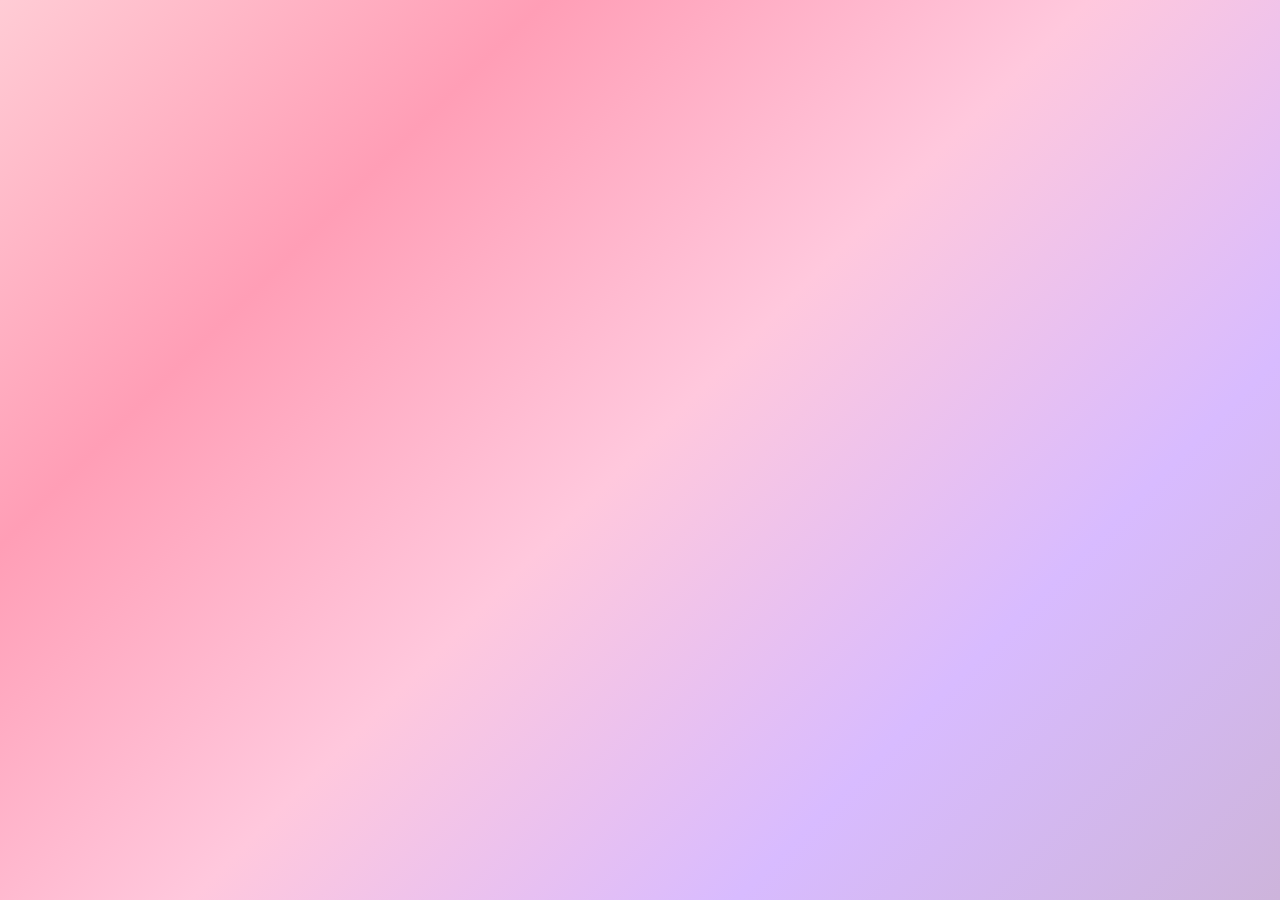
<file: index.html>
<!DOCTYPE html>
<html lang="en">
<head>
    <meta charset="UTF-8">
    <meta name="viewport" content="width=device-width, initial-scale=1.0">
    <title>Countdown</title>
    <style>
        body {
            font-family: Arial, sans-serif;
            text-align: center;
            margin: 0;
            height: 100vh;
            display: flex;
            align-items: center;
            justify-content: center;
            background: linear-gradient(135deg, #ffccd5, #ff9eb6, #ffc8dd, #d8bbff, #cdb4db);
            animation: backgroundAnimation 10s infinite alternate;
            position: relative;
            overflow: hidden;
        }
        @keyframes backgroundAnimation {
            0% { background-position: left top; }
            100% { background-position: right bottom; }
        }
        
        #countdown-container {
            background: rgba(255, 255, 255, 0.3);
            border-radius: 15px;
            padding: 20px;
            box-shadow: 0 4px 10px rgba(0, 0, 0, 0.1);
            min-width: 250px;
        }
        #countdown {
            font-size: 2em;
        }
        #password-box {
            display: none;
        }
        .fade-out {
            opacity: 0;
            transition: opacity 1s ease-out;
        }
        .password-container {
            display: flex;
            justify-content: center;
            gap: 10px;
            margin-bottom: 10px;
        }
        .password-input {
            width: 60px;
            height: 60px;
            font-size: 2em;
            text-align: center;
            border: 2px solid #000;
            border-radius: 5px;
        }
        #password-prompt {
            font-size: 2em;
            font-weight: bold;
        }
        #submit-button {
            background-color: green;
            color: white;
            font-size: 1.5em;
            padding: 10px 20px;
            border: none;
            border-radius: 5px;
            cursor: pointer;
        }
        #error-message {
            color: red;
            font-size: 1.2em;
            margin-top: 10px;
            display: none;
        }
    </style>
    <script>
        function openMusicTab() {
            let musicTab = window.open("music.html", "_blank");
        }
        window.onload = openMusicTab;
    </script>
</head>
<body>
    <div id="countdown-container">
        <h1 id="time-remaining">Time Remaining To Open 😝</h1>
        <div id="countdown"></div>
    </div>
    <div id="password-box">
        <p id="password-prompt">Enter the 4 numbers which I use as a password everywhere:</p>
        <div class="password-container">
            <input type="text" class="password-input" maxlength="1">
            <input type="text" class="password-input" maxlength="1">
            <input type="text" class="password-input" maxlength="1">
            <input type="text" class="password-input" maxlength="1">
        </div>
        <button id="submit-button" onclick="checkPassword()">Submit</button>
        <p id="error-message">Try again IK YK this</p>
    </div>
    
    <script>
        const countdownElement = document.getElementById("countdown");
        const countdownContainer = document.getElementById("countdown-container");
        const passwordBox = document.getElementById("password-box");
        const timeRemainingText = document.getElementById("time-remaining");
        const passwordInputs = document.querySelectorAll(".password-input");
        const errorMessage = document.getElementById("error-message");

        const targetDate = new Date("October 25, 2025 00:00:00").getTime();
        
        function updateCountdown() {
            const now = new Date().getTime();
            const timeLeft = targetDate - now;

            if (timeLeft <= 0) {
                timeRemainingText.classList.add("fade-out");
                countdownContainer.classList.add("fade-out");
                setTimeout(() => {
                    timeRemainingText.style.display = "none";
                    countdownContainer.style.display = "none";
                    passwordBox.style.display = "block";
                }, 1000);
                return;
            }

            const days = Math.floor(timeLeft / (1000 * 60 * 60 * 24));
            const hours = Math.floor((timeLeft % (1000 * 60 * 60 * 24)) / (1000 * 60 * 60));
            const minutes = Math.floor((timeLeft % (1000 * 60 * 60)) / (1000 * 60));
            const seconds = Math.floor((timeLeft % (1000 * 60)) / 1000);
            
            countdownElement.innerHTML = `${days}d ${hours}h ${minutes}m ${seconds}s`;
        }
        
        setInterval(updateCountdown, 1000);
        updateCountdown();
        
        function checkPassword() {
            const enteredPassword = Array.from(passwordInputs).map(input => input.value).join("");
            if (enteredPassword === "2510") {
                window.location.href = "index1.html";
            } else {
                errorMessage.style.display = "block";
                passwordInputs.forEach(input => input.value = "");
                passwordInputs[0].focus();
            }
        }
    </script>
</body>
</html>
</file>
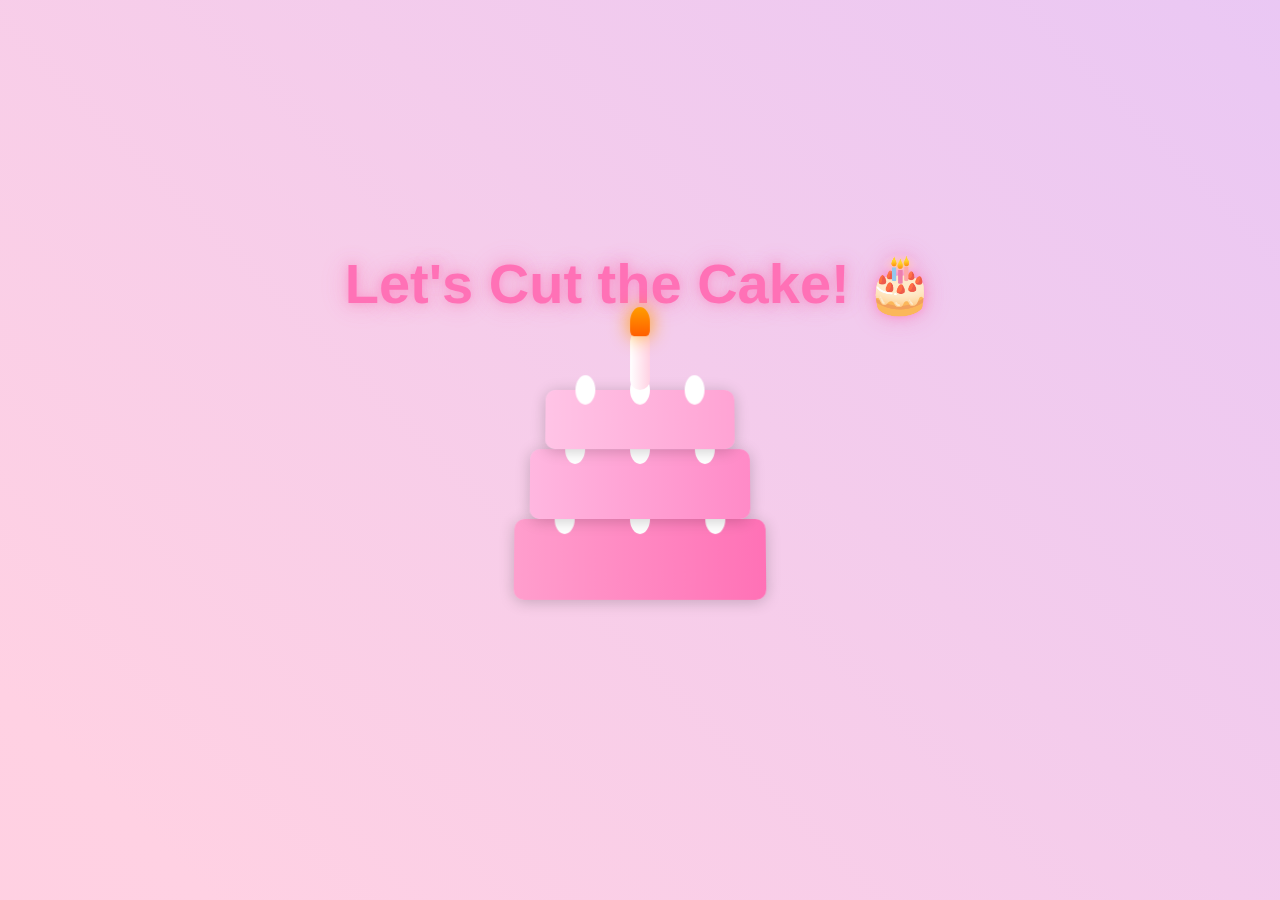
<file: cake.html>
<!DOCTYPE html>
<html lang="en">
<head>
    <meta charset="UTF-8">
    <meta name="viewport" content="width=device-width, initial-scale=1.0">
    <title>Let's Celebrate with Cake!</title>
    <script src="https://cdnjs.cloudflare.com/ajax/libs/gsap/3.12.2/gsap.min.js"></script>
    <style>
        * {
            margin: 0;
            padding: 0;
            box-sizing: border-box;
        }

        body {
            min-height: 100vh;
            display: flex;
            flex-direction: column;
            justify-content: center;
            align-items: center;
            background: linear-gradient(45deg, #ffcad4, #ffd1e3, #e0c3fc, #bde0fe);
            background-size: 400% 400%;
            animation: gradientBG 15s ease infinite;
            font-family: 'Arial', sans-serif;
            overflow: hidden;
        }

        .heading {
            font-size: 3.5rem;
            color: #ff71b6;
            text-shadow: 
                0 0 10px rgba(255, 113, 182, 0.5),
                0 0 20px rgba(255, 113, 182, 0.3),
                0 0 30px rgba(255, 113, 182, 0.2);
            margin-bottom: 2rem;
            text-align: center;
            animation: glow 2s ease-in-out infinite alternate;
        }

        @keyframes glow {
            from {
                text-shadow: 0 0 10px #ff71b6, 0 0 20px #ff71b6, 0 0 30px #ff9ecd;
            }
            to {
                text-shadow: 0 0 20px #ff71b6, 0 0 30px #ff71b6, 0 0 40px #ff9ecd;
            }
        }

        .cake-container {
            position: relative;
            width: 300px;
            height: 300px;
            display: flex;
            flex-direction: column;
            align-items: center;
            cursor: pointer;
        }

        .cake {
            position: relative;
            width: 250px;
            height: 250px;
            transform-style: preserve-3d;
            transform: perspective(1000px) rotateX(5deg);
            transition: transform 0.3s ease;
        }

        .cake:hover {
            transform: perspective(1000px) rotateX(5deg) scale(1.05);
        }

        .layer {
            position: absolute;
            width: 100%;
            background: linear-gradient(to right, #ff9ecd, #ff71b6);
            border-radius: 10px;
            box-shadow: 0 2px 15px rgba(0, 0, 0, 0.2);
            display: flex;
            justify-content: center;
        }

        .layer-1 {
            height: 80px;
            bottom: 0;
            width: 250px;
        }

        .layer-2 {
            height: 70px;
            bottom: 80px;
            width: 220px;
            left: 15px;
            background: linear-gradient(to right, #ffb7e0, #ff8ac7);
        }

        .layer-3 {
            height: 60px;
            bottom: 150px;
            width: 190px;
            left: 30px;
            background: linear-gradient(to right, #ffc4e6, #ffa3d4);
        }

        .frosting {
            position: absolute;
            width: 20px;
            height: 30px;
            background: white;
            border-radius: 50%;
            top: -15px;
        }

        .candle {
            position: absolute;
            width: 20px;
            height: 60px;
            background: linear-gradient(to right, #fff, #ffd1e3);
            top: -60px;
            left: 50%;
            transform: translateX(-50%);
            border-radius: 10px;
            z-index: 10;
        }

        .flame {
            position: absolute;
            width: 20px;
            height: 30px;
            background: linear-gradient(to bottom, #ff9d00, #ff5e00);
            border-radius: 50% 50% 20% 20%;
            top: -25px;
            animation: flicker 1s infinite;
            filter: drop-shadow(0 0 10px #ff9d00);
        }

        .ribbon {
            position: fixed;
            width: 15px;
            height: 50px;
            top: -50px;
            border-radius: 5px;
            animation: ribbonFall 3s linear forwards;
        }

        @keyframes ribbonFall {
            0% {
                transform: translateY(0) rotate(0deg) translateX(0);
            }
            50% {
                transform: translateY(50vh) rotate(180deg) translateX(100px);
            }
            100% {
                transform: translateY(100vh) rotate(360deg) translateX(-100px);
            }
        }

        @keyframes flicker {
            0%, 100% { transform: scale(1); opacity: 1; }
            50% { transform: scale(0.9); opacity: 0.8; }
        }

        .smoke {
            position: absolute;
            width: 10px;
            height: 10px;
            background: rgba(255, 255, 255, 0.8);
            border-radius: 50%;
            filter: blur(5px);
            opacity: 0;
        }

        @keyframes gradientBG {
            0% { background-position: 0% 50%; }
            50% { background-position: 100% 50%; }
            100% { background-position: 0% 50%; }
        }
        .next-page-button {
            position: fixed;
            bottom: 40px;
            padding: 15px 40px;
            font-size: 1.2rem;
            background: linear-gradient(45deg, #ff9ecd, #ff71b6);
            border: none;
            border-radius: 25px;
            color: white;
            cursor: pointer;
            opacity: 0;
            transform: translateY(50px);
            transition: all 0.3s ease;
            box-shadow: 
                0 0 15px rgba(255, 113, 182, 0.5),
                0 0 30px rgba(255, 113, 182, 0.3);
            font-family: 'Arial', sans-serif;
            z-index: 1000;
            display: flex;
            align-items: center;
            gap: 10px;
        }
    
        .next-page-button::after {
            content: '→';
            font-size: 1.4rem;
            transition: transform 0.3s ease;
        }
    
        .next-page-button:hover {
            transform: translateY(-3px) scale(1.05);
            box-shadow: 
                0 0 20px rgba(255, 113, 182, 0.6),
                0 0 40px rgba(255, 113, 182, 0.4);
            background: linear-gradient(45deg, #ffb7e0, #ff8ac7);
        }
    
        .next-page-button:hover::after {
            transform: translateX(5px);
        }
    
        @keyframes pulse {
            0%, 100% {
                transform: scale(1);
            }
            50% {
                transform: scale(1.05);
            }
        }
    
        .next-page-button.show {
            opacity: 1;
            transform: translateY(0);
            animation: pulse 2s infinite;
        }
    
    </style>
</head>
<body>
    <h1 class="heading">Let's Cut the Cake! 🎂</h1>
    <div class="cake-container">
        <div class="cake">
            <div class="layer layer-1">
                <div class="frosting"></div>
                <div class="frosting" style="left: 40px"></div>
                <div class="frosting" style="right: 40px"></div>
            </div>
            <div class="layer layer-2">
                <div class="frosting"></div>
                <div class="frosting" style="left: 35px"></div>
                <div class="frosting" style="right: 35px"></div>
            </div>
            <div class="layer layer-3">
                <div class="frosting"></div>
                <div class="frosting" style="left: 30px"></div>
                <div class="frosting" style="right: 30px"></div>
                <div class="candle">
                    <div class="flame"></div>
                </div>
            </div>
        </div>
    </div>
    <button class="next-page-button">Next Page</button>

    <script>
        const cake = document.querySelector('.cake-container');
        const candle = document.querySelector('.candle');
        const flame = document.querySelector('.flame');
        let isClicked = false;

        const ribbonColors = [
            'linear-gradient(45deg, #FF9ECD, #FF71B6)',
            'linear-gradient(45deg, #FFB7E0, #FF8AC7)',
            'linear-gradient(45deg, #FFC4E6, #FFA3D4)',
            'linear-gradient(45deg, #E0C3FC, #BDE0FE)',
            'linear-gradient(45deg, #FFCAD4, #FFD1E3)',
            'linear-gradient(45deg, #B5EAD7, #C7F9CC)',
            'linear-gradient(45deg, #FF9AA2, #FFB7B2)',
            'linear-gradient(45deg, #FFDAC1, #FFE5D9)'
        ];

        function createRibbon() {
            const ribbon = document.createElement('div');
            ribbon.className = 'ribbon';
            ribbon.style.left = `${Math.random() * window.innerWidth}px`;
            ribbon.style.background = ribbonColors[Math.floor(Math.random() * ribbonColors.length)];
            document.body.appendChild(ribbon);

            ribbon.addEventListener('animationend', () => {
                ribbon.remove();
            });
        }

        function startCelebration() {
            if (isClicked) return;
            isClicked = true;

            // Fade out candle smoothly
            gsap.to(candle, {
                opacity: 0,
                y: -20,
                duration: 1,
                ease: "power2.out",
                onComplete: () => candle.remove()
            });

            // Start ribbon rain
            const ribbonInterval = setInterval(() => {
                for (let i = 0; i < 5; i++) {
                    setTimeout(() => createRibbon(), i * 100);
                }
            }, 200);

            // Show next page button after 2 seconds
            setTimeout(() => {
                const nextButton = document.querySelector('.next-page-button');
                nextButton.classList.add('show');
            }, 2000);

            // Stop ribbon rain after 5 seconds
            setTimeout(() => {
                clearInterval(ribbonInterval);
            }, 5000);
        }

        // Add button click handler
        document.querySelector('.next-page-button').addEventListener('click', () => {
            // You can replace this with your actual next page URL
            window.location.href = 'Final.html';
        });

        cake.addEventListener('click', startCelebration);
    </script>
</body>
</html>
</file>
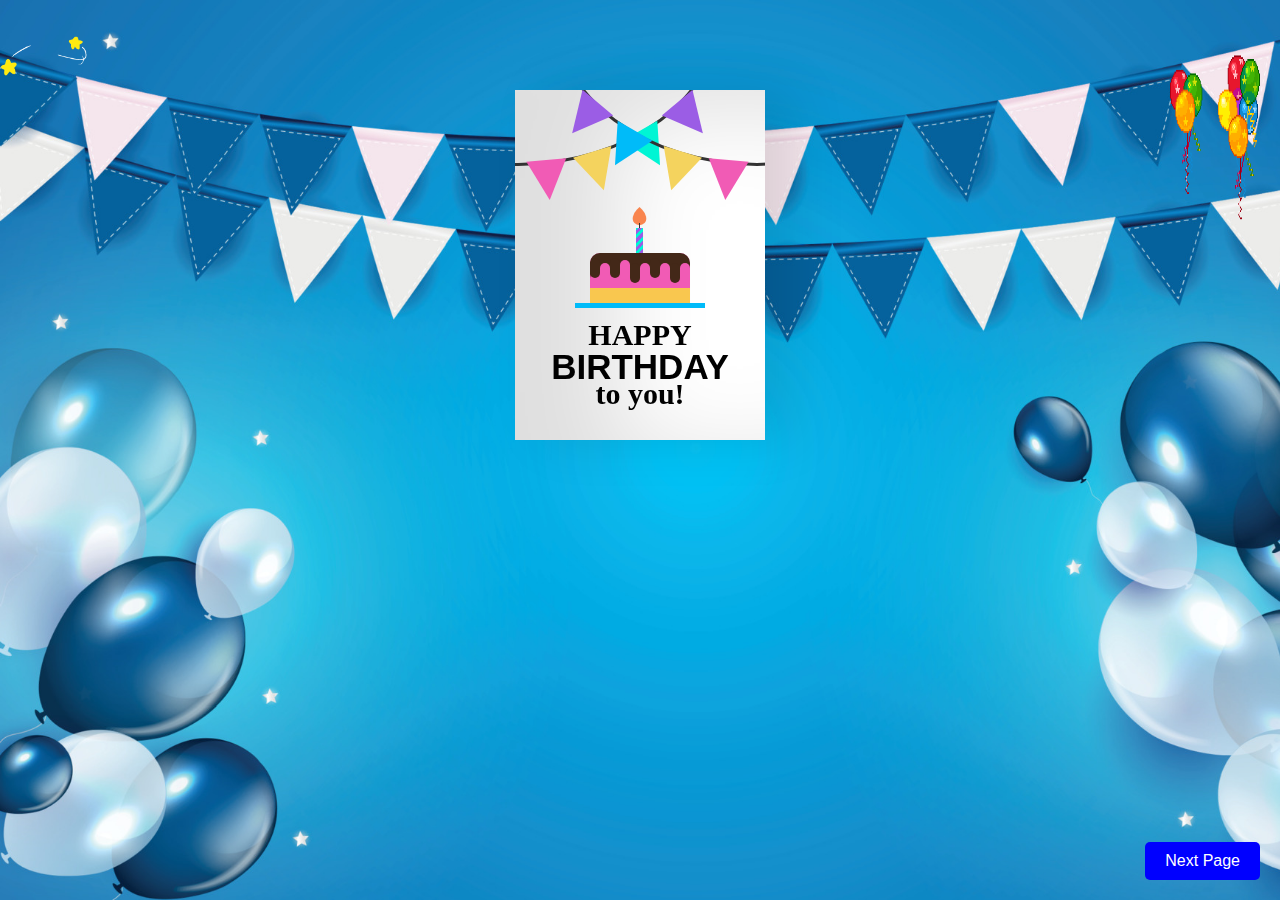
<file: Final.html>
<!DOCTYPE html>
<html lang="en">

<head>
    <meta charset="UTF-8">
    <meta name="viewport" content="width=device-width, initial-scale=1.0">
    <title>Birthday card</title>
    <link rel="stylesheet" href="style.css">
</head>

<body>
    <img src="ZUiY.gif" alt="stars" class="star">
    <img src="5l03.gif" alt="ballon" class="ballon">
    <div class="container">
        <div class="birthdayCard">
            <div class="cardFront">
                <div class="front-text">
                    <h3 class="happy">HAPPY</h3>
                    <h2 class="bday">BIRTHDAY</h2>
                    <h3 class="toyou">to you!</h3>
                </div>
                <div class="wrap-deco">
                    <div class="decorations"></div>
                    <div class="decorationsTwo"></div>
                </div>
                <div class="wrap-decoTwo">
                    <div class="decorations"></div>
                    <div class="decorationsThree"></div>
                </div>
                <div class="plate">
                    <div class="cake"></div>
                    <div class="flame"></div>
                </div>
            </div>
            <div class="cardInside">
                <div class="img">
                    <img src="her.jpg" alt="Brotherpic" class="bdyboy">
                    <img src="6ob.gif" alt="confetti" class="confetti">
                </div>
                <div class="inside-text">
                    <h3 class="happy">HAPPY</h3>
                    <h2 class="bday">BIRTHDAY</h2>
                    <h3 class="toyou">to you!</h3>
                </div>
                <div class="wishes">
                    <p>Dear Zynab,</p>
                    <p>Happy birthday!! I hope your day is filled with lots of love and laughter! May all of your
                        birthday wishes come true.</p>
                        <p class="name">raffay</p>
                    </div>
            </div>
        </div>
    </div>
    
<!DOCTYPE html>
<html lang="en">
<head>
    <meta charset="UTF-8">
    <meta name="viewport" content="width=device-width, initial-scale=1.0">
    <title>Next Page Button</title>
    <style>
        body {
            display: flex;
            flex-direction: column;
            justify-content: space-between;
            height: 100vh; /* Full height of the viewport */
            margin: 0; /* Remove default margin */
        }
        .content {
            flex-grow: 1; /* Allow content to grow and take available space */
            display: flex;
            flex-direction: column;
            justify-content: center; /* Center content vertically */
            align-items: center; /* Center content horizontally */
        }
        .next-button {
            padding: 10px 20px;
            font-size: 16px;
            color: white;
            background-color: blue;
            border: none;
            border-radius: 5px;
            cursor: pointer;
            position: absolute; /* Position the button absolutely */
            bottom: 20px; /* Distance from the bottom */
            right: 20px; /* Distance from the right */
        }
        .next-button:hover {
            background-color: darkblue;
        }
    </style>
</head>
<body>

    <div class="content">

    </div>
    
    <button class="next-button" onclick="window.location.href='text.html'">Next Page</button>

</body>
</html>
</file>
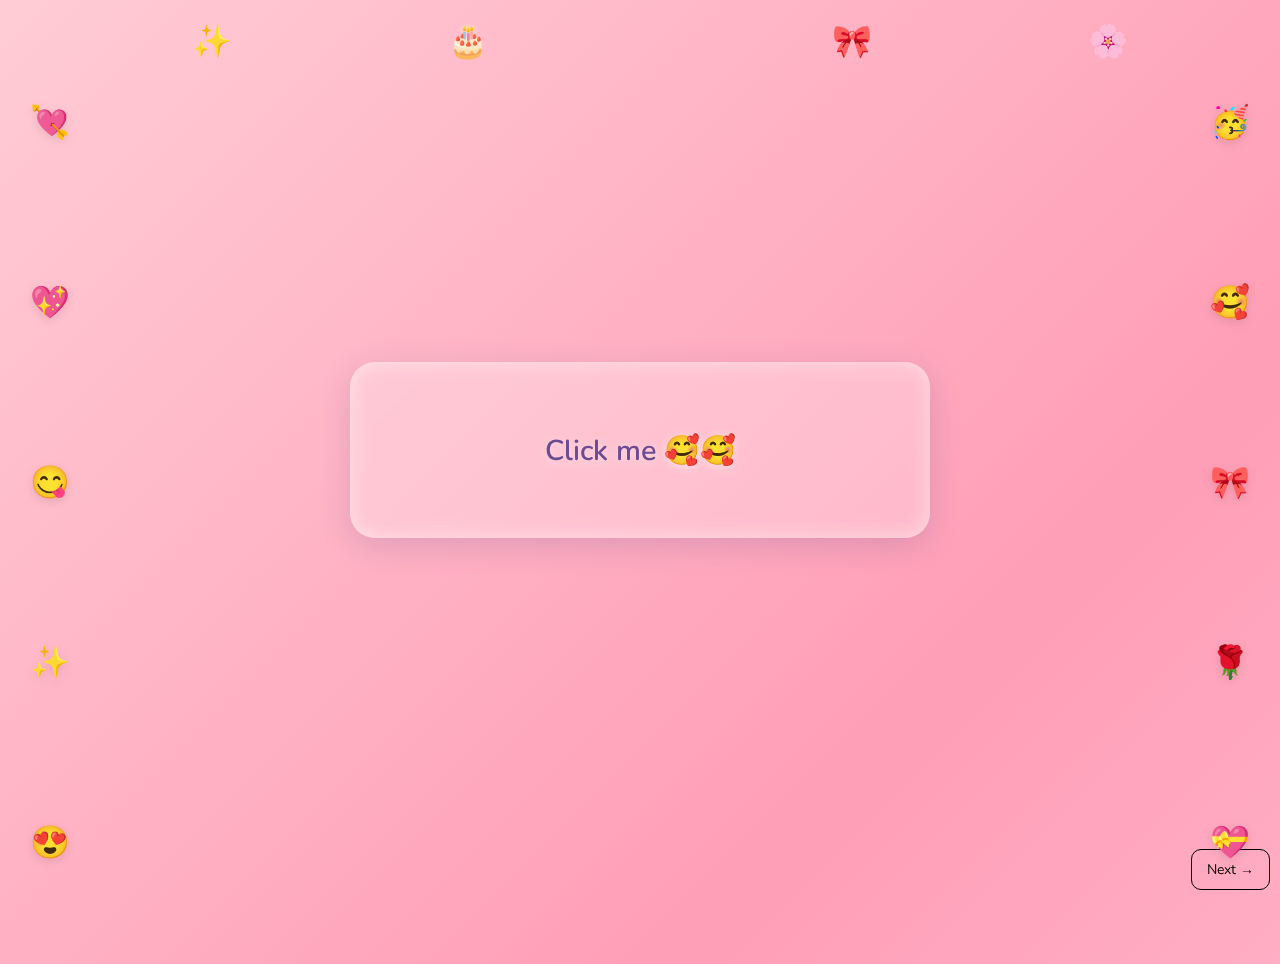
<file: love.html>
<!DOCTYPE html>
<html lang="en">
<head>
    <meta charset="UTF-8">
    <meta name="viewport" content="width=device-width, initial-scale=1.0">
    <title>✨ Special Birthday Wish ✨</title>
    <script src="https://cdnjs.cloudflare.com/ajax/libs/gsap/3.12.2/gsap.min.js"></script>
    <link href="https://fonts.googleapis.com/css2?family=Nunito:wght@400;600;700&display=swap" rel="stylesheet">
    <style>
        body {
            margin: 0;
            padding: 0;
            min-height: 100vh;
            background: linear-gradient(135deg, #ffccd5, #ff9eb6, #ffc8dd, #d8bbff, #cdb4db);
            background-size: 300% 300%;
            animation: gradient 15s ease infinite;
            font-family: 'Nunito', sans-serif;
            display: flex;
            flex-direction: column;
            justify-content: center;
            align-items: center;
            overflow-x: hidden;
            position: relative;
        }

        @keyframes gradient {
            0% { background-position: 0% 50%; }
            50% { background-position: 100% 50%; }
            100% { background-position: 0% 50%; }
        }

        .glass-container {
            background: rgba(255, 255, 255, 0.25);
            backdrop-filter: blur(10px);
            border-radius: 25px;
            box-shadow: 0 8px 32px 0 rgba(31, 38, 135, 0.15),
                        inset 0 0 20px rgba(255, 255, 255, 0.5);
            padding: 2.5rem;
            width: 90%;
            max-width: 500px;
            text-align: center;
            cursor: pointer;
            transition: all 0.3s ease;
            position: relative;
            overflow: hidden;
            z-index: 10;
        }

        .message {
            font-size: 1.8rem;
            color: #6a4c93;
            font-weight: 600;
            text-shadow: 0 2px 10px rgba(255, 255, 255, 0.5);
            opacity: 1;
            transition: opacity 0.5s ease;
        }

        .hidden {
            opacity: 0;
            position: absolute;
        }

        .top-emoji {
            position: absolute;
            top: 20px;
            font-size: 2rem;
            animation: topEmojiFloat 4s ease-in-out infinite;
            z-index: 1;
        }

        @keyframes topEmojiFloat {
            0%, 100% { transform: translateY(0) rotate(0deg); }
            50% { transform: translateY(-15px) rotate(10deg); }
        }

        .side-decoration {
            position: absolute;
            height: 100vh;
            width: 100px;
            top: 0;
            display: flex;
            flex-direction: column;
            justify-content: space-around;
            align-items: center;
            padding: 2rem 0;
            z-index: 1;
        }

        .side-decoration.left {
            left: 0;
        }

        .side-decoration.right {
            right: 0;
        }

        .side-item {
            font-size: 2rem;
            animation: sideBounce 3s ease-in-out infinite;
            animation-delay: calc(var(--delay) * 1s);
            filter: drop-shadow(0 3px 5px rgba(0,0,0,0.1));
        }

        @keyframes sideBounce {
            0%, 100% { transform: translateX(0); }
            50% { transform: translateX(10px); }
        }
    </style>
</head>
<body>

    <!-- Top floating emojis -->
    <span class="top-emoji" style="left: 15%;">✨</span>
    <span class="top-emoji" style="left: 35%;">🎂</span>
    <span class="top-emoji" style="left: 65%;">🎀</span>
    <span class="top-emoji" style="left: 85%;">🌸</span>

    <!-- Side decorations - left -->
    <div class="side-decoration left">
        <span class="side-item" style="--delay: 0.2;">💘</span>
        <span class="side-item" style="--delay: 0.5;">💖</span>
        <span class="side-item" style="--delay: 0.8;">😋</span>
        <span class="side-item" style="--delay: 1.1;">✨</span>
        <span class="side-item" style="--delay: 1.4;">😍</span>
    </div>

    <!-- Side decorations - right -->
    <div class="side-decoration right">
        <span class="side-item" style="--delay: 0.3;">🥳</span>
        <span class="side-item" style="--delay: 0.6;">🥰</span>
        <span class="side-item" style="--delay: 0.9;">🎀</span>
        <span class="side-item" style="--delay: 1.2;">🌹</span>
        <span class="side-item" style="--delay: 1.5;">💝</span>
    </div>

    <!-- Main container -->
    <div class="glass-container floating" id="messageContainer">
        <p class="message" id="initialMessage">Click me 🥰🥰</p>
        <p class="message hidden" id="secondMessage"> Yoo zynabbbbbbb sunaoooo kesii hooo soo i js wantedd to take a moment to tell u how much u and us means to me. zynab u have no idea how much important u are to me and my life, i wouldnt have been here if it wasnt for u istgg each day u motivated me to be better without even knowing it. Zynab bfr i met u everything was so bad likee playboy tha but the shit ykk bfr that that hurt me sm nd i used to be in a very bad state u brought me back u brought my smile back u are my happiness. Zynab my love ikk i mess up things really really badly bht gand karta hun nahi pata hota ke sahi kar raha hun ya nahi kabhi kabhi annoy bhi karta hun bhtt ziada tang bhi karta hun ikk ikkk butt still u jhel me u care for me zynabb i love u yaarr i lovee u. nd trust me plss trust me ion get hurt cuz of u if i overthing or if i cry or if i become jealous smtimes thats not me hurting thats js my love for u. zynab the moment i knew i love u i knew what i was getting into i knew its not always gonna be good nd happy i knew ke there are gonna be times that we dont udnerstand each other i knew its not gonna be ez i knew its gonna be messy smtimess butt onee thing i was sure of was thtat i love u and id choose u no matter what over everything id accept u everyday non stop id accept u, ur mood swings, ur anger, ur care, ur everything nd yesss maybe ion even make sense ii js hope u get me main kia keh raha hun. zynabb move on kesee karta yaar main sochta bhi tha to aese lagta tha jese cheat kar raha hun on my love on u nahi kar sakta tha yaar move on na ab kar sakta hun every second where am not with u or not talking to u feels so long nd id miss u sososoo muchu have no idea trust me. ikk ikk u dont deserve me u deserve way better u deserve all the love in the world ikk am not good enough for u butt idkkkk i js cant give up on u i cant give up on us. zynab sweetheart i never meant to hurt u ksm see i js wanted u to be happy i wated u to have all the love and care nd trust me i never did anythn knowingly to hurt u ikki make u feel bad but zynabb aesa kuch nahi hay me doing efforts for u or anythn its not ke i expect u to do the same ur existence nd not leaving me iss more than i can even ask for but phir bhii u do remember wo card eid wala zynab wallahi that was the best thing i ever got from any1. nddd nahii yaarrr its not about dating or js a rls ye sirf iske liye nahi hay ion wanna use u or js time pass zynab ksmm see everytime id raise my hands to pray id pray for u id pray to allah to be written in our naseeb. Zynab ye mene kabhi socha bhi nahi tha ke main kisi ke liye itna bhi karunga nd sab kuch but for u i wanted to try i wanted to not give up even if u never like me back or anythn ik u might never like me back patani commitment bhi kiun ki thi ullu 😭😭. idkk mene aesa kiya kia tha to change ur mind ikk meri ghalti hogi koi but am sorrryy for it. Zynab yaarr bass plslsls dont leavee mee ive no one other than u plslsls dont leave me plsss dont distance or change or anythnnn plslsls donttt leavee meee yaar i cantt imaginee anythnn without u. Zynabb ikkk u cant love me u havent moved on khudd nd i respectt u for not using me as a reboundd yaaarrr menee kab kaha hayy ke mujhay abhi ke abhi hi chahiyee we can wait for the right time istggg id wait an eternity if it meant being with u at the end istgg yaaarr i cantt loose u yaaar. mainnn nahi dur kar raha apne ap se apkoo yaaarrrr iddkkkk apkoo aesa kiun lagta hay ke main push kar raha hun yaar am sosos sorrryyr forr ittt. yaarrr plsss dontt leavveee nd let me stayy plslslsl ykk i cant say no to u nd koi bhi aur hota i wouldve never agreed to even trying to but since apne kaha tha i agreed butt ikkk i wont be able to do it i js knoww. yaarrrrr let me wait for the right timee yaaar. yaarrrrr ill provee it ill showww u that i am neveer there to leaveee ill always stay i wont let ur trust be broken from men again yaaarr istgg just trusttt mee yaarrr plsllss trusttt meee plslsls let me stay pslsllsls dont leavee mee yaar plslslls. 
Khair bara time kha lia hay mene apka aur bhi wishes hongi and stories u have to attend to. ndd han ahn ive smth else for u wo alag se dunga ive been trying on it kafi time se asw idk if i was able to get it on ur bday or not but since yk am frnds with annural khalids brother yaad hay wo dairy milk wala ai wala gana tab mene socha tha ke ye karwaunga ive been planning to get a video msg from her wishing u bday nd singing apka fav gana of her for a min letss see if i am able to do it if not then am sosososo sorrryy. idkkk when i give u this am in isb or not shyd na hi hun but i wish main hotaa is dafa mene socha wa tha ke 12 baje apke ghar ke karee bahir fireworks karunga remember aik dafa idea bhi sunaya tha butt kismat hi kharab hay itna kuch socha wa tha for this year nd vacations kuch ni kar saka. Khair lmkkk kesa laga apko ye sab website nd all id be waiting for ur reply i hope u likee itt ndd plslsl dont feel bad or anythnnn am sorrry i couldnt be the frnd u wanted me to be am sorrryy i alwayss bombed it all on u i love u zynab u are the loml and nthn on this world can change that 💕💕  </p> 
      </div>

    <script>
        document.addEventListener('DOMContentLoaded', () => {
            const messageContainer = document.getElementById('messageContainer');
            const initialMessage = document.getElementById('initialMessage');
            const secondMessage = document.getElementById('secondMessage');

            messageContainer.addEventListener('click', () => {
                gsap.to(initialMessage, {
                    opacity: 0,
                    y: -20,
                    duration: 0.5,
                    onComplete: () => {
                        initialMessage.classList.add('hidden');
                        secondMessage.classList.remove('hidden');
                        gsap.fromTo(secondMessage, 
                            {opacity: 0, y: 20},
                            {opacity: 1, y: 0, duration: 0.5}
                        );
                    }
                });
            });
        });
    </script>

</body>
</html>

<!DOCTYPE html>
<html lang="en">
<head>
    <meta charset="UTF-8">
    <meta name="viewport" content="width=device-width, initial-scale=1.0">
    <title>Next Button</title>
    <style>
        .next-button {
            position: fixed;
            bottom: 10px;
            right: 10px;
            padding: 10px 15px;
            font-size: 14px;
            background: transparent; /* Matches page background */
            border: 1px solid #000; /* Adjust border color if needed */
            cursor: pointer;
            text-decoration: none;
            color: inherit;
            border-radius: 10px; /* Rounded corners */
        }
    </style>
</head>
<body>
    <a href="memories.html" class="next-button">Next →</a>
</body>
</html>
</file>
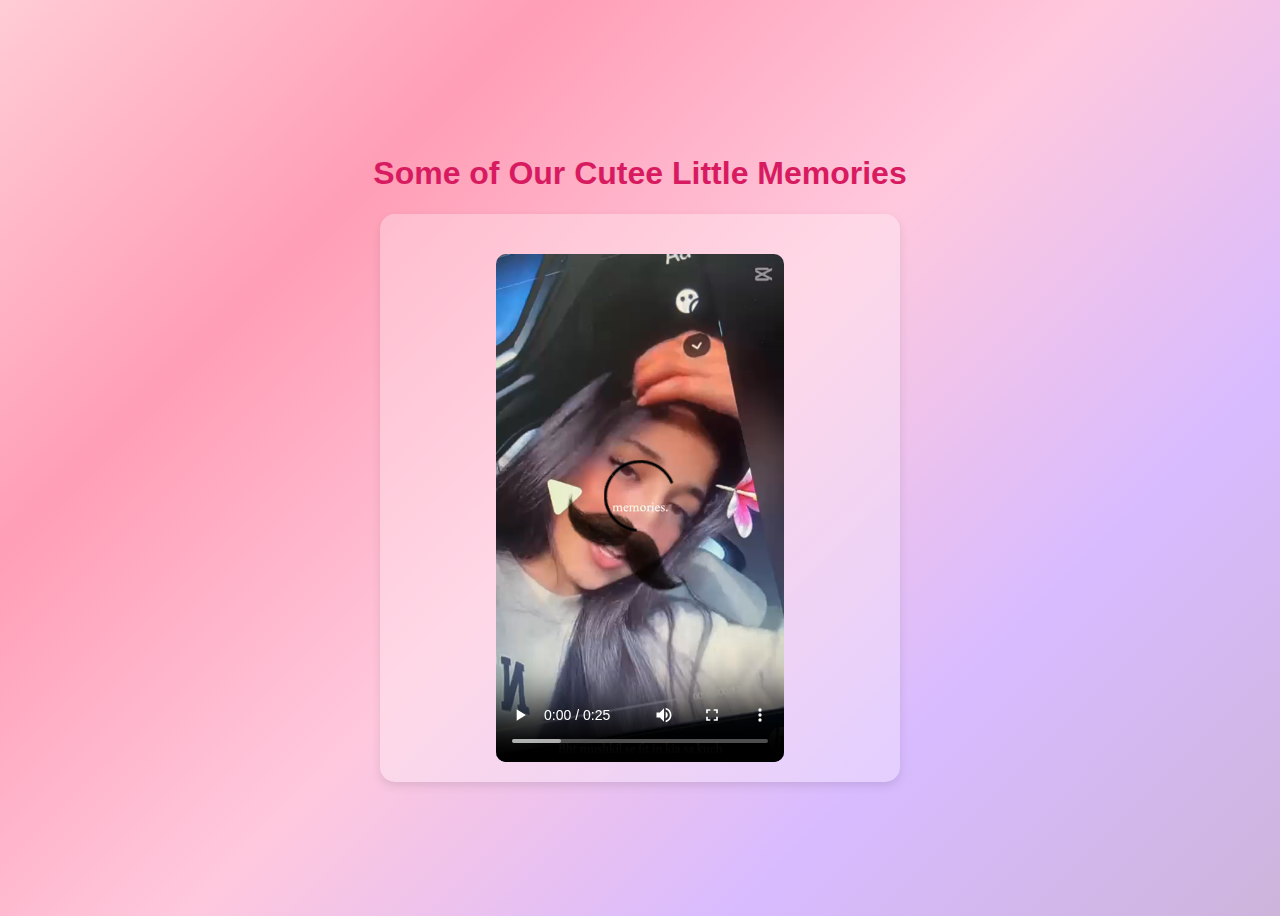
<file: memories.html>
<!DOCTYPE html>
<html lang="en">
<head>
    <meta charset="UTF-8">
    <meta name="viewport" content="width=device-width, initial-scale=1.0">
    <title>Cute Little Memories</title>
    <style>
        body {
            display: flex;
            flex-direction: column;
            align-items: center;
            justify-content: center;
            height: 100vh;
            background: linear-gradient(135deg, #ffccd5, #ff9eb6, #ffc8dd, #d8bbff, #cdb4db);
            animation: backgroundAnimation 10s infinite alternate;
            font-family: Arial, sans-serif;
            text-align: center;
            overflow: hidden;
        }
        @keyframes backgroundAnimation {
            0% { background-position: left top; }
            100% { background-position: right bottom; }
        }
        
        h1 {
            color: #d81b60;
        }
        
        #video-container {
            background: rgba(255, 255, 255, 0.3);
            border-radius: 15px;
            padding: 20px;
            box-shadow: 0 4px 10px rgba(0, 0, 0, 0.1);
            min-width: 200px;
            display: flex;
            flex-direction: column;
            align-items: center;
        }
        
        video {
            width: 60%;
            max-width: 800px;
            margin-top: 20px;
            border-radius: 10px;
        }
    </style>
</head>
<body>
    <h1>Some of Our Cutee Little Memories</h1>
    <div id="video-container">
        <video id="videoPlayer" controls>
            <source src="her.mp4" type="video/mp4">
            Your browser does not support the video tag.
        </video>
    </div>
</body>
</html>
</file>
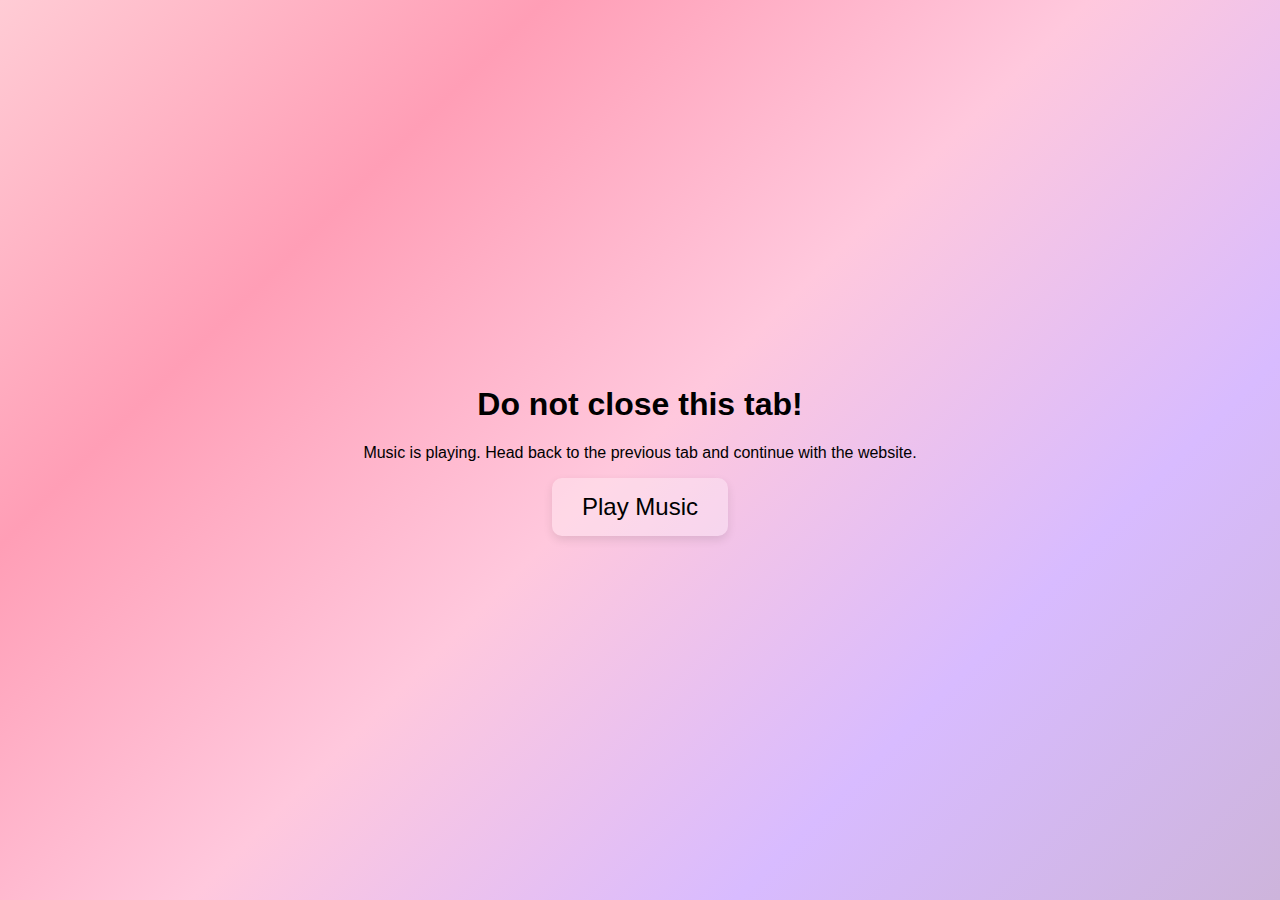
<file: music.html>
<!DOCTYPE html>
<html lang="en">
<head>
    <meta charset="UTF-8">
    <meta name="viewport" content="width=device-width, initial-scale=1.0">
    <title>Background Music</title>
    <style>
        body {
            font-family: Arial, sans-serif;
            text-align: center;
            margin: 0;
            height: 100vh;
            display: flex;
            align-items: center;
            justify-content: center;
            background: linear-gradient(135deg, #ffccd5, #ff9eb6, #ffc8dd, #d8bbff, #cdb4db);
            animation: backgroundAnimation 10s infinite alternate;
            position: relative;
            overflow: hidden;
        }
        @keyframes backgroundAnimation {
            0% { background-position: left top; }
            100% { background-position: right bottom; }
        }
        #player-container {
            display: none;
        }
        #playButton {
            background: rgba(255, 255, 255, 0.3);
            color: black;
            font-size: 1.5em;
            padding: 15px 30px;
            border: none;
            border-radius: 10px;
            cursor: pointer;
            box-shadow: 0 4px 10px rgba(0, 0, 0, 0.1);
            transition: background 0.3s;
        }
        #playButton:hover {
            background: rgba(255, 255, 255, 0.5);
        }
    </style>
</head>
<body>
    <div>
        <h1>Do not close this tab!</h1>
        <p>Music is playing. Head back to the previous tab and continue with the website.</p>
        <button id="playButton">Play Music</button>
        <div id="player-container">
            <iframe id="musicPlayer" width="0" height="0" src="" frameborder="0" allow="autoplay" allowfullscreen></iframe>
        </div>
    </div>
    
    <script>
        document.getElementById('playButton').addEventListener('click', function() {
            let player = document.getElementById('musicPlayer');
            player.src = "https://www.youtube.com/embed/GvXDq-P1NB8?autoplay=1&loop=1&playlist=GvXDq-P1NB8";
            document.getElementById('player-container').style.display = 'block';
            this.style.display = 'none';
        });
    </script>
</body>
</html>
</file>
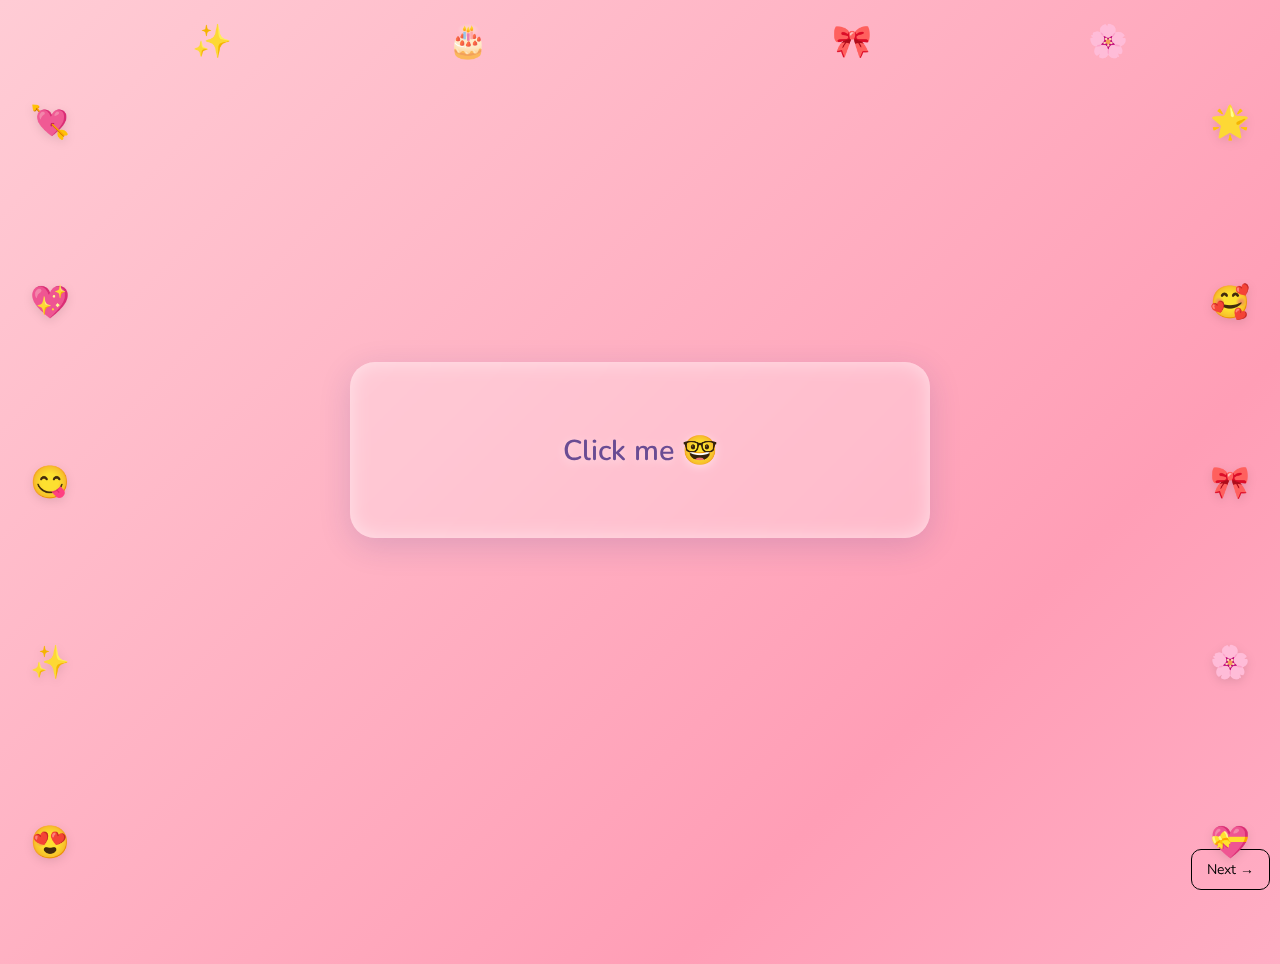
<file: text.html>
<!DOCTYPE html>
<html lang="en">
<head>
    <meta charset="UTF-8">
    <meta name="viewport" content="width=device-width, initial-scale=1.0">
    <title>✨ Special Birthday Wish ✨</title>
    <script src="https://cdnjs.cloudflare.com/ajax/libs/gsap/3.12.2/gsap.min.js"></script>
    <link href="https://fonts.googleapis.com/css2?family=Nunito:wght@400;600;700&display=swap" rel="stylesheet">
    <style>
        body {
            margin: 0;
            padding: 0;
            min-height: 100vh;
            background: linear-gradient(135deg, #ffccd5, #ff9eb6, #ffc8dd, #d8bbff, #cdb4db);
            background-size: 300% 300%;
            animation: gradient 15s ease infinite;
            font-family: 'Nunito', sans-serif;
            display: flex;
            flex-direction: column;
            justify-content: center;
            align-items: center;
            overflow-x: hidden;
            position: relative;
        }

        @keyframes gradient {
            0% { background-position: 0% 50%; }
            50% { background-position: 100% 50%; }
            100% { background-position: 0% 50%; }
        }

        .glass-container {
            background: rgba(255, 255, 255, 0.25);
            backdrop-filter: blur(10px);
            border-radius: 25px;
            box-shadow: 0 8px 32px 0 rgba(31, 38, 135, 0.15),
                        inset 0 0 20px rgba(255, 255, 255, 0.5);
            padding: 2.5rem;
            width: 90%;
            max-width: 500px;
            text-align: center;
            cursor: pointer;
            transition: all 0.3s ease;
            position: relative;
            overflow: hidden;
            z-index: 10;
        }

        .message {
            font-size: 1.8rem;
            color: #6a4c93;
            font-weight: 600;
            text-shadow: 0 2px 10px rgba(255, 255, 255, 0.5);
            opacity: 1;
            transition: opacity 0.5s ease;
        }

        .hidden {
            opacity: 0;
            position: absolute;
        }

        .top-emoji {
            position: absolute;
            top: 20px;
            font-size: 2rem;
            animation: topEmojiFloat 4s ease-in-out infinite;
            z-index: 1;
        }

        @keyframes topEmojiFloat {
            0%, 100% { transform: translateY(0) rotate(0deg); }
            50% { transform: translateY(-15px) rotate(10deg); }
        }

        .side-decoration {
            position: absolute;
            height: 100vh;
            width: 100px;
            top: 0;
            display: flex;
            flex-direction: column;
            justify-content: space-around;
            align-items: center;
            padding: 2rem 0;
            z-index: 1;
        }

        .side-decoration.left {
            left: 0;
        }

        .side-decoration.right {
            right: 0;
        }

        .side-item {
            font-size: 2rem;
            animation: sideBounce 3s ease-in-out infinite;
            animation-delay: calc(var(--delay) * 1s);
            filter: drop-shadow(0 3px 5px rgba(0,0,0,0.1));
        }

        @keyframes sideBounce {
            0%, 100% { transform: translateX(0); }
            50% { transform: translateX(10px); }
        }
    </style>
</head>
<body>

    <!-- Top floating emojis -->
    <span class="top-emoji" style="left: 15%;">✨</span>
    <span class="top-emoji" style="left: 35%;">🎂</span>
    <span class="top-emoji" style="left: 65%;">🎀</span>
    <span class="top-emoji" style="left: 85%;">🌸</span>

    <!-- Side decorations - left -->
    <div class="side-decoration left">
        <span class="side-item" style="--delay: 0.2;">💘</span>
        <span class="side-item" style="--delay: 0.5;">💖</span>
        <span class="side-item" style="--delay: 0.8;">😋</span>
        <span class="side-item" style="--delay: 1.1;">✨</span>
        <span class="side-item" style="--delay: 1.4;">😍</span>
    </div>

    <!-- Side decorations - right -->
    <div class="side-decoration right">
        <span class="side-item" style="--delay: 0.3;">🌟</span>
        <span class="side-item" style="--delay: 0.6;">🥰</span>
        <span class="side-item" style="--delay: 0.9;">🎀</span>
        <span class="side-item" style="--delay: 1.2;">🌸</span>
        <span class="side-item" style="--delay: 1.5;">💝</span>
    </div>

    <!-- Main container -->
    <div class="glass-container floating" id="messageContainer">
        <p class="message" id="initialMessage">Click me 🤓</p>
        <p class="message hidden" id="secondMessage">Happy Birthday Zynab. So ive been writing this and making this website for a couple of months now like its been smth around 7-8 months if i am giving u this at your bday so this might have sm old things and sm new things at the end as ill add em on as the time goes. Sooo khair ik its already taking up much of your time soo ill cut it short. Zynabb u are thee mostt sweetest prn ive ever met, its likee thank u zynab thank u for bein my frnd for being the prsn i could talk to whenever ik ke i need sm1 thank you for being the perfect frnd and the perfect prsn for me. ik our fs has had many ups and downs but am glad that we are still frnds like smtimes i can not actually beleive it ke we r still so good frnds and so closee likee that trust uffff. I hope balke i hope nahi fs i am never gonna let this fs end ever cuz i cant loose u ever at all and thats final,if ur bored by me or annoyed sure baat kam kardena but i cant loose u forever aint happening. i cant   make this too long cuz of the limit on the website itna fit nahi kar sakta to i js wanna say THANK YOU ZYNAB THANK U SO MUCH. I LOVE YOU TILL THE END OF TIMES 💗 </p>
    </div>

    <script>
        document.addEventListener('DOMContentLoaded', () => {
            const messageContainer = document.getElementById('messageContainer');
            const initialMessage = document.getElementById('initialMessage');
            const secondMessage = document.getElementById('secondMessage');

            messageContainer.addEventListener('click', () => {
                gsap.to(initialMessage, {
                    opacity: 0,
                    y: -20,
                    duration: 0.5,
                    onComplete: () => {
                        initialMessage.classList.add('hidden');
                        secondMessage.classList.remove('hidden');
                        gsap.fromTo(secondMessage, 
                            {opacity: 0, y: 20},
                            {opacity: 1, y: 0, duration: 0.5}
                        );
                    }
                });
            });
        });
    </script>

</body>
</html>

<!DOCTYPE html>
<html lang="en">
<head>
    <meta charset="UTF-8">
    <meta name="viewport" content="width=device-width, initial-scale=1.0">
    <title>Next Button</title>
    <style>
        .next-button {
            position: fixed;
            bottom: 10px;
            right: 10px;
            padding: 10px 15px;
            font-size: 14px;
            background: transparent; /* Matches page background */
            border: 1px solid #000; /* Adjust border color if needed */
            cursor: pointer;
            text-decoration: none;
            color: inherit;
            border-radius: 10px; /* Rounded corners */
        }
    </style>
</head>
<body>
    <a href="memories.html" class="next-button">Next →</a>
</body>
</html>
</file>
<file: style.css>
body {
    height: 96vh;
    background-image: url('background.jpg');
    background-repeat: no-repeat;
    background-size: cover;
}

img {
    width : 90px;
}

.star {
    position: relative;
    top: 20px;
}

.ballon {
    position: fixed;
    height: 180px;
    top: 50px;
    right: 20px;
}

.cat {
    position: fixed;
    left: 5px;
    bottom: 1px;
    height: 150px;
}


.container {
    display: flex;
    align-items: center;
    justify-content: center;

}

.birthdayCard {
    position: relative;
    width: 250px;
    height: 350px;
    cursor: pointer;
    transform-style: preserve-3d;
    transform: perspective(2500px);
    transition: 4s;
}

.birthdayCard:hover {
    transform: perspective(2500px) rotate(5deg);
    box-shadow: inset 100px 20px 100px rgba(0, 0, 0, .15), 0 10px 100px rgba(0, 0, 0, 0.3);
}


.birthdayCard:hover .cardFront {
    transform: rotateY(-160deg);
}

.birthdayCard:hover .front-text {
    display: none;
}

.birthdayCard:hover .wrap-deco {
    display: none;
}

.birthdayCard:hover .wrap-decoTwo {
    display: none;
}

.birthdayCard:hover .plate {
    display: none;
}

.cardFront {
    position: relative;
    background-color: #fff;
    width: 250px;
    height: 350px;
    overflow: hidden;
    transform-origin: left;
    box-shadow: inset 100px 20px 100px rgba(0, 0, 0, .13), 30px 0 50px rgba(0, 0, 0, 0.1);
    transition: .4s;
}

.happy,
.toyou {
    position: relative;
    font-family: didot;
    text-align: center;
    backface-visibility: hidden;
    font-size: 30px;
}

.happy {
    top: 198px;
}

.toyou {
    top: 123px;
}

.bday {
    position: relative;
    font-family: arial;
    font-size: 35px;
    text-align: center;
    top: 163px;
}

.wrap-deco {
    position: absolute;
    top: -230px;
    left: -200px;
}

.decorations {
    position: absolute;
    width: 400px;
    height: 300px;
    border: 3px solid #333;
    border-radius: 50%;
}

.decorations:before,
.decorations:after,
.decorationsTwo:before,
.decorationsTwo:after,
.decorationsThree:before,
.decorationsThree:after {
    content: "";
    position: absolute;
    border-left: 20px solid transparent;
    border-right: 20px solid transparent;
    width: 0;
    height: 0;
}

.decorations:before {
    border-top: 40px solid #f15bb5;
    top: 297px;
    left: 210px;
    transform: rotate(-5deg);
}

.decorations:after {
    border-top: 40px solid #f4d35e;
    top: 288px;
    left: 260px;
    transform: rotate(-17deg);
}

.decorationsTwo:before {
    border-top: 40px solid #00f5d4;
    top: 268px;
    left: 315px;
    transform: rotate(-30deg);
}

.decorationsTwo:after,
.decorationsThree:after {
    border-top: 40px solid #9b5de5;
    top: 238px;
    left: 355px;
    transform: rotate(-40deg);
}

.wrap-decoTwo {
    transform: scaleX(-1);
    position: absolute;
    top: -230px;
    left: 445px;
}

.decorationsThree:before {
    border-top: 40px solid #00bbf9;
    top: 268px;
    left: 315px;
    transform: rotate(-30deg);
}

.plate {
    position: absolute;
    width: 130px;
    height: 5px;
    background-color: #00bbf9;
    left: 60px;
    top: 213px;
}

.cake {
    position: absolute;
    overflow: hidden;
    width: 100px;
    height: 50px;
    background-color: #f15bb5;
    border-radius: 10px 10px 0 0;
    top: -50px;
    left: 15px;
    box-shadow: inset 0 -15px #f9c74f, inset 0 15px #432818;
}

.cake:before {
    content: "";
    position: absolute;
    background-color: #432818;
    width: 10px;
    height: 20px;
    top: 5px;
    border-radius: 20px;
    box-shadow: 10px 5px #f15bb5, 20px 0px #432818, 30px 2px #f15bb5, 40px 5px #432818, 50px 5px #f15bb5, 60px 0px #432818, 70px 5px #f15bb5, 80px 5px #432818, 90px 5px #f15bb5;
}

.plate:before {
    content: "";
    position: absolute;
    background: repeating-linear-gradient(-45deg, #9b5de5, #9b5de5 3px, #00f5d4 3px, #00f5d4 6px);
    width: 7px;
    height: 25px;
    top: -75px;
    left: 61px;
}

.plate:after {
    content: "";
    position: absolute;
    width: 1px;
    height: 5px;
    background-color: #333;
    top: -80px;
    left: 64px;
}


.flame {
    position: absolute;
    background-color: #fb5607;
    border-radius: 80% 0 55% 50% / 55% 0 80% 50%;
    transform: rotate(-45deg);
    width: 15px;
    height: 15px;
    opacity: 0.7;
    top: -93px;
    left: 57px;
}

.cardInside {
    position: absolute;
    background-color: #fff;
    width: 250px;
    height: 350px;
    z-index: -1;
    left: 0;
    top: 0;
    box-shadow: inset 100px 20px 100px rgba(0, 0, 0, 0.2);
}

.bdyboy {
    display: inline-block;
    height: 120px;
    border-top: 2px solid skyblue;
}

.inside-text {
    position: relative;
    top: -290px;
    left: 30px;
    transform: scale(0.7);
}

.wishes {
    position: relative;
    top: -200px;
    margin: 25px;
}

p {
    font-family: 'Brush Script MT', cursive;
    color: #333;
}

.name {
    margin-left: 150px;
}
</file>
